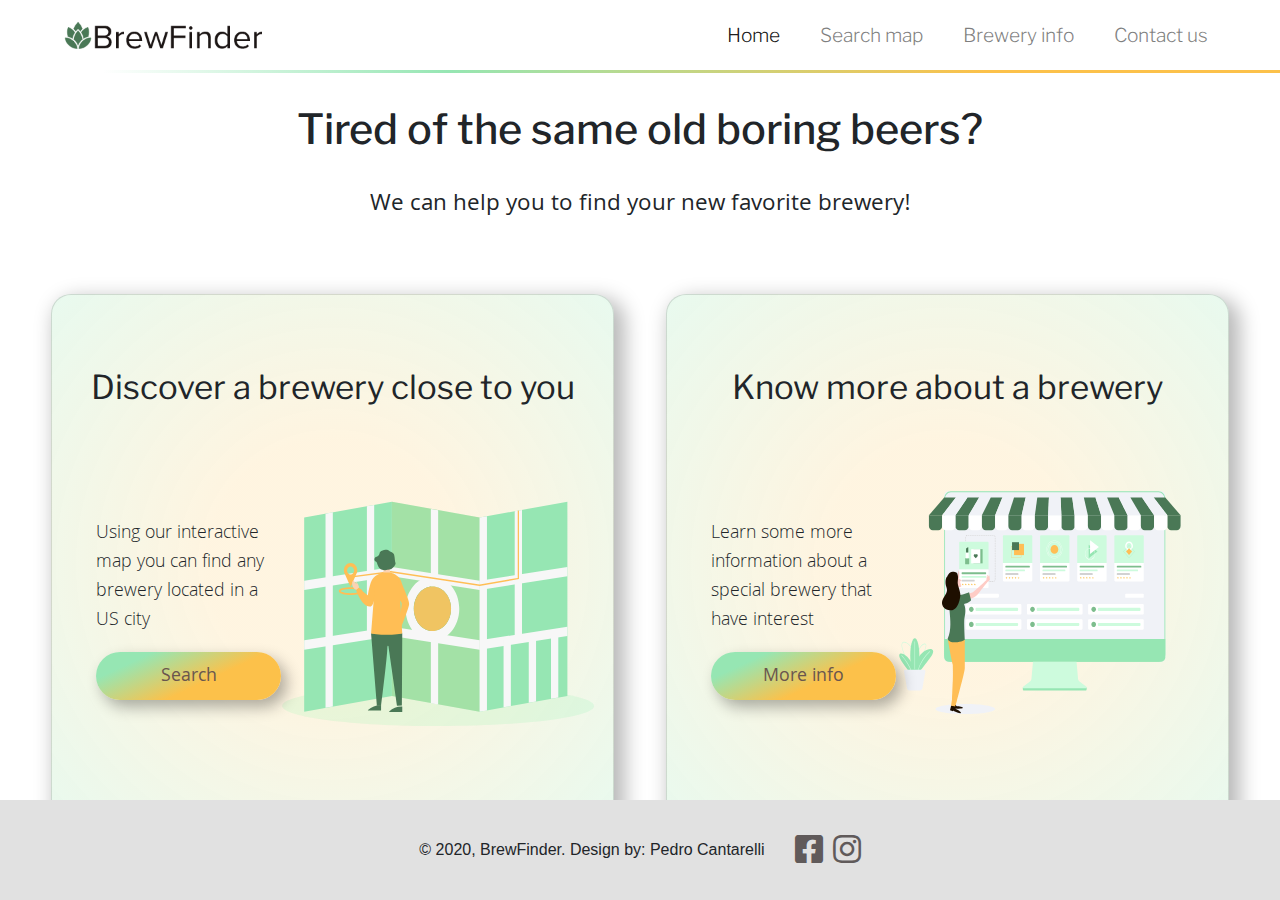
<file: index.html>
<!doctype html>
<html lang="en">

<head>
    <title>BrewFinder</title>
    <!-- Required meta tags -->
    <meta charset="utf-8">
    <meta name="viewport" content="width=device-width, initial-scale=1, shrink-to-fit=no">
    <link rel="stylesheet" href="https://use.fontawesome.com/releases/v5.15.0/css/all.css">
    
    <!-- Bootstrap CSS -->
    <link rel="stylesheet" href="https://stackpath.bootstrapcdn.com/bootstrap/4.3.1/css/bootstrap.min.css"
        integrity="sha384-ggOyR0iXCbMQv3Xipma34MD+dH/1fQ784/j6cY/iJTQUOhcWr7x9JvoRxT2MZw1T" crossorigin="anonymous">
    <link rel="stylesheet" href="assets/css/style.css">
</head>

<body>
    <!-- Header -->
    <header>
        <nav class="navbar navbar-expand-lg navbar-light ">
            <a class="navbar-brand ml-lg-5 ml-3" href="index.html">
                <img src="assets/images/Logo.png" alt="Brew Finder logo">
            </a>
            <button class="navbar-toggler mr-3" type="button" data-toggle="collapse" data-target="#navbarNav"
                aria-controls="navbarNav" aria-expanded="false" aria-label="Toggle navigation">
                <span class="navbar-toggler-icon"></span>
            </button>
            <div class="collapse navbar-collapse justify-content-end mr-4" id="navbarNav">
                <ul class="navbar-nav">
                    <li class="nav-item active mr-4">
                        <a class="nav-link" href="index.html">Home</a>
                    </li>
                    <li class="nav-item  mr-4">
                        <a class="nav-link " href="find_breweries.html">Search map</a>
                    </li>
                    <li class="nav-item mr-4">
                        <a class="nav-link" href="breweries_info.html">Brewery info</a>
                    </li>
                    <li class="nav-item mr-4">
                        <a class="nav-link" href="contact.html">Contact us</a>
                    </li>
                </ul>
            </div>
        </nav>
        <div class="header-line"></div>
    </header>

    <!-- Page -->
    <section class="index-container">
        <div class="index-titles">
            <h1>Tired of the same old boring beers? </h1>
            <h5>We can help you to find your new favorite brewery!</h5>
        </div>

        <!-- Cards -->
        <div class="index-cards">
            <div class="card card-1">
                <div class="card-title">
                    <h3>Discover a brewery close to you</h3>
                </div>
                <div class="card-img">
                    <img src="assets/images/map.svg" alt="Search breweries on map">
                </div>
                <div class="card-sub">
                    <p>Using our interactive map you can find any brewery located in a US city</p>
                    <a href="find_breweries.html" class="button index-btn">Search</a>
                </div>
            </div>
            <div class="card card-2">
                <div class="card-title">
                    <h3>Know more about a brewery</h3>
                </div>
                <div class="card-img">
                    <img src="assets/images/brewery.svg" alt="More brewery info">
                </div>
                <div class="card-sub">
                    <p>Learn some more information about a special brewery that have interest</p>
                    <a href="breweries_info.html" class="button index-btn">More info</a>
                </div>
            </div>
        </div>
    </section>

    <!-- Footer -->
    <footer>
        <div class="footer-items">
            <p>© 2020, BrewFinder. Design by: Pedro Cantarelli</p>
            <div class="social-icons">
                <a href="https://www.facebook.com/"><i class="fab fa-facebook-square"></i></a>
                <a href="https://www.instagram.com/"><i class="fab fa-instagram"></i></a>
            </div>
        </div>
    </footer>

    <!-- Optional JavaScript -->
    <!-- jQuery first, then Popper.js, then Bootstrap JS -->
    <script src="https://code.jquery.com/jquery-3.3.1.slim.min.js"
        integrity="sha384-q8i/X+965DzO0rT7abK41JStQIAqVgRVzpbzo5smXKp4YfRvH+8abtTE1Pi6jizo" crossorigin="anonymous">
    </script>
    <script src="https://cdnjs.cloudflare.com/ajax/libs/popper.js/1.14.7/umd/popper.min.js"
        integrity="sha384-UO2eT0CpHqdSJQ6hJty5KVphtPhzWj9WO1clHTMGa3JDZwrnQq4sF86dIHNDz0W1" crossorigin="anonymous">
    </script>
    <script src="https://stackpath.bootstrapcdn.com/bootstrap/4.3.1/js/bootstrap.min.js"
        integrity="sha384-JjSmVgyd0p3pXB1rRibZUAYoIIy6OrQ6VrjIEaFf/nJGzIxFDsf4x0xIM+B07jRM" crossorigin="anonymous">
    </script>
</body>

</html>
</file>
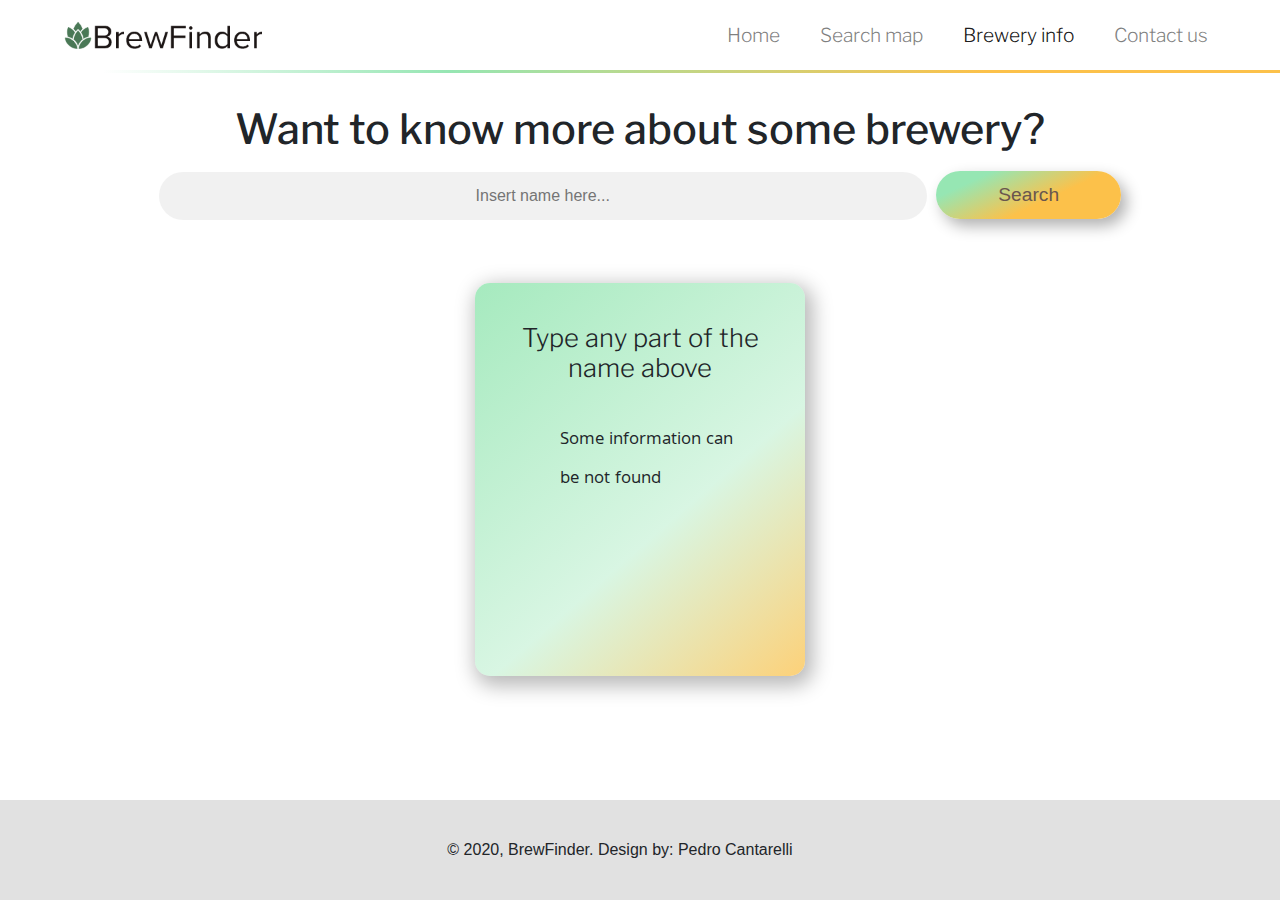
<file: breweries_info.html>
<!doctype html>
<html lang="en">

<head>
    <title>BrewFinder</title>
    <!-- Required meta tags -->
    <meta charset="utf-8">
    <meta name="viewport" content="width=device-width, initial-scale=1, shrink-to-fit=no">

    <!-- Bootstrap CSS -->
    <link rel="stylesheet" href="https://stackpath.bootstrapcdn.com/bootstrap/4.3.1/css/bootstrap.min.css"
        integrity="sha384-ggOyR0iXCbMQv3Xipma34MD+dH/1fQ784/j6cY/iJTQUOhcWr7x9JvoRxT2MZw1T" crossorigin="anonymous">
    <link rel="stylesheet" href="assets/css/style.css">
    <link rel="stylesheet" href="https://cdnjs.cloudflare.com/ajax/libs/font-awesome/5.15.1/css/all.min.css"
        integrity="sha512-+4zCK9k+qNFUR5X+cKL9EIR+ZOhtIloNl9GIKS57V1MyNsYpYcUrUeQc9vNfzsWfV28IaLL3i96P9sdNyeRssA=="
        crossorigin="anonymous" />

    <!-- Javascript-->
    <script src="https://code.jquery.com/jquery-3.5.1.min.js" integrity="sha256-9/aliU8dGd2tb6OSsuzixeV4y/faTqgFtohetphbbj0=" crossorigin="anonymous"></script>
    <script src="assets/js/breweries_info.js"></script>
</head>

<body>
    <!-- Header -->
    <header>
        <nav class="navbar navbar-expand-lg navbar-light ">
            <a class="navbar-brand ml-lg-5 ml-3" href="index.html">
                <img src="assets/images/Logo.png" alt="Brew Finder logo">
            </a>
            <button class="navbar-toggler mr-3" type="button" data-toggle="collapse" data-target="#navbarNav"
                aria-controls="navbarNav" aria-expanded="false" aria-label="Toggle navigation">
                <span class="navbar-toggler-icon"></span>
            </button>
            <div class="collapse navbar-collapse justify-content-end mr-4" id="navbarNav">
                <ul class="navbar-nav">
                    <li class="nav-item  mr-4">
                        <a class="nav-link" href="index.html">Home</a>
                    </li>
                    <li class="nav-item  mr-4">
                        <a class="nav-link " href="find_breweries.html">Search map</a>
                    </li>
                    <li class="nav-item active mr-4">
                        <a class="nav-link" href="breweries_info.html">Brewery info</a>
                    </li>
                    <li class="nav-item mr-4">
                        <a class="nav-link" href="contact.html">Contact us</a>
                    </li>
                </ul>
            </div>
        </nav>
        <div class="header-line"></div>
    </header>

    <!-- Page -->
    <section class="breweryinfo-container">

        <h1>Want to know more about some brewery?</h1>

        <div class="search-container">
            <input type="text" placeholder="Insert name here..." id="input-brewery-name"
                class="search-bar">
            <button onclick="searchInfo()" class="button search" id="btn-search-brewery">Search</button>
            <button class="hidden button reset" onclick="infoResetSearch()">Reset</button>
        </div>

        <div class="error-message"></div>

        <div class="breweries-cards">
            <div class="info-card">
                <div class="info-name">
                    <h3>Type any part of the name above</h3>
                </div>
                <div class="info-address">
                    <i class="fas fa-map-marker-alt"></i>
                    <p class="info-street">Some information can </p>
                    <p class="info-city">be not found</p>
                    <p class="info-state"></p>
                </div>
                <div class="info-phone">
                    <i class="fas fa-phone"></i>
                    <p class="info-number"></p>
                </div>
                <div class="info-website">
                    <i class="fas fa-globe"></i>
                    <p class="info-url"></p>
                </div>
            </div>
        </div>
    </section>

    <!-- Footer -->
    <footer>
        <div class="footer-items">
            <p>© 2020, BrewFinder. Design by: Pedro Cantarelli</p>
            <div class="social-icons">
                <a href="https://www.facebook.com/"><i class="fab fa-facebook-square"></i></a>
                <a href="https://www.instagram.com/"><i class="fab fa-instagram"></i></a>
            </div>
        </div>
    </footer>

    <!-- jQuery first, then Popper.js, then Bootstrap JS -->
    <script src="https://cdnjs.cloudflare.com/ajax/libs/popper.js/1.14.7/umd/popper.min.js"
        integrity="sha384-UO2eT0CpHqdSJQ6hJty5KVphtPhzWj9WO1clHTMGa3JDZwrnQq4sF86dIHNDz0W1" crossorigin="anonymous">
    </script>
    <script src="https://stackpath.bootstrapcdn.com/bootstrap/4.3.1/js/bootstrap.min.js"
        integrity="sha384-JjSmVgyd0p3pXB1rRibZUAYoIIy6OrQ6VrjIEaFf/nJGzIxFDsf4x0xIM+B07jRM" crossorigin="anonymous">
    </script>
</body>

</html>
</file>
<file: assets/css/style.css>
/* Fonts */
@import url('https://fonts.googleapis.com/css2?family=Libre+Franklin:ital,wght@0,100;0,200;0,300;0,400;0,500;0,600;0,700;0,800;0,900;1,100;1,200;1,300;1,400;1,500;1,600;1,700;1,800;1,900&display=swap');
@import url('https://fonts.googleapis.com/css2?family=Khula:wght@300;400;600;700;800&display=swap');

/* Colors */
:root {
    --maximum-yellow-red: #fcc14a;
    --black-coffee: #6a564e;
    --celadon: #96e6b3;
    --amazon: #4a7856;
    --tuscany: #b7999cff;
    --page-bg: #ffffff;
    --search-bar: #e1e1e174;

}

/* Commom style*/
* {
    margin: 0;
    padding: 0;
    box-sizing: border-box;
}

html,
body {
    background-color: var(--page-bg);
    height: 100%;
    width: 100%;

}

h1 {
    margin: 2rem auto 1rem auto;
    font-size: 2.6rem;
    text-align: center;
    padding: 0 5px;
    font-weight: 500;
    font-family: Libre Franklin, sans-serif;

}


h5 {
    margin: 2rem auto 1rem auto;
    font-size: 1.5rem;
    font-weight: 400;
    text-align: center;
    padding: 0 2px;
    font-family: Khula, sans-serif;
    padding: 5px;
}

.button, .index-btn {
    height: 3rem;
    width: 15vw;
    max-width: 185px;
    background: linear-gradient(155deg, #96e6b3 20%, rgb(252, 193, 74) 60%);
    border: 0px;
    border-radius: 1.5rem;
    text-align: center;
    color: var(--black-coffee);
    font-size: 1.2rem;
    box-shadow: 6px 7px 15px 0px #0000004f;
}

.index-btn {
    display: block;
    padding-top: 12px;
    font-weight: 400;
}

.index-btn:hover {
    text-decoration: none;
    color: #000000
}

.button:focus {
    outline: none;
    filter: brightness(1.05);
}

.navbar {
    height: 70px;
}

.navbar-brand img {
    height: 30px;
}

.navbar-toggler {
    border: 0;
    margin-top: 2px;
}

.navbar-toggler:focus {
    border: none;
    box-shadow: 0 1px 1px rgba(0, 0, 0, 0.075) inset, 0 0 8px #96e6b392;
    outline: 0 none;
}

.nav-item {
    font-size: 1.2rem;
    font-family: Libre Franklin, sans-serif;
    font-weight: 300;
}

.header-line {
    background: rgb(255, 255, 255);
    background: linear-gradient(90deg, rgba(255, 255, 255, 1) 8%, rgba(150, 230, 179, 1) 35%, rgba(252, 193, 74, 1) 77%);
    height: 3px;
}

footer {
    width: 100%;
    min-height: 100px;
    background-color: #e1e1e1;
    display: flex;
    flex-direction: column;
    flex-wrap: wrap;
    align-items: center;
    justify-content: center;
    right: 0;
    bottom: 0;
    left: 0;
    margin-top: 30px;
    position: fixed;
}

.footer-items {
    display: flex;
    flex-direction: row;
    gap: 30px;
    justify-content: center;
    align-items: center;
}

.footer-items p {
    margin: 0;
}

.social-icons {
    display: flex;
    flex-direction: row;
    gap: 10px;
}

.social-icons i {
    font-size: 2rem;
    color: rgb(96, 90, 90);
}

.social-icons i:hover,
.social-icons i:focus {
    color: rgb(121, 117, 117);
}

/* Index page */
.index-container {
    display: flex;
    flex-direction: column;
    align-items: center;
    justify-content: space-evenly;
    padding: 0 2% 0 2%;
    margin-bottom: 150px;
}

.index-titles {
    margin-bottom: 3vh;
}

.index-cards {
    display: flex;
    flex-direction: row;
    width: 100%;
    margin: 0 auto;
    align-items: center;
    justify-content: center;
}

.card {
    display: grid;
    grid-template-columns: 40% 60%;
    grid-template-rows: 25% 65%;
    margin: clamp(0px, 2vw, 50px);
    padding: 1%;
    width: 45vw;
    max-width: 700px;
    max-height: 600px;
    height: 60vh;
    justify-items: center;
    align-items: center;
    border-radius: 20px;
    box-shadow: 7px 8px 20px 4px #00000047;
    background: radial-gradient(circle, #fcc14a2b 32%, #96e6b338 100%);
    transition: transform 0.2s ease-in;
}

.card:hover {
    transform: scale(1.05);
}

.card-2 img {
    padding-right: 30px;
}

.card-title {
    grid-column-start: 1;
    grid-column-end: 3;
    grid-row-start: 1;
    grid-row-end: 2;
    text-align: center;
    margin-top: 20px;
    padding-top: 2rem;
}

.card-title h3 {
    font-size: clamp(28px, 5vw, 33px);
    font-weight: 400;
    font-family: Libre Franklin, sans-serif;
}

.card-img {
    grid-column-start: 2;
    grid-column-end: 3;
    grid-row-start: 2;
    grid-row-end: 3;
}

.card-img img {
    width: 100%;
    max-width: 30vw;
}

.card-sub {
    grid-column-start: 1;
    grid-column-end: 2;
    grid-row-start: 2;
    grid-row-end: 3;
    text-align: left;
    max-width: 100%;
    align-self: center;
    padding: 1rem 0 0 2rem;
    font-size: 1.2rem;
    font-family: Khula, sans-serif;
    font-weight: 100;
}

.card-sub button {
    margin-top: 20px;
    padding-top: 5px;
}

/* Find breweries page */
.find-breweries-page {
    display: flex;
    flex-direction: column;
    align-items: center;
    height: 91vh;
}

.search-container {
    margin: 0 auto 0.5rem auto;
}

.search-bar {
    height: 3rem;
    width: 60vw;
    margin-right: 5px;
    background-color: var(--search-bar);
    border: 0px;
    border-radius: 1.5rem;
    text-align: center;
}

.search-bar:focus {
    outline: none;
    filter: brightness(0.95);
}

.error-message p {
    color: red;
    font-size: 0.8rem;
    font-weight: 500;
    margin: 0;
}

#map {
    width: 80vw;
    height: 73%;
    box-shadow: 0px 1px 18px 0px #0000008a;
    margin-top: 3vh;
}

.map-brewery-name {
    color: var(--black-coffee);
    font-size: 1.35rem;
    margin-bottom: 1rem;
}

.map-brewery-address {
    color: var(--black-coffee);
    font-size: 1rem;
    font-weight: 300;
    margin-bottom: .5rem;
}

.map-brewery-url a {
    color: var(--black-coffee);
    font-size: 1rem;
    font-weight: 400;
}

.hidden {
    display: none;
}

/* Brewery Info page */
.breweryinfo-container {
    display: flex;
    flex-direction: column;
    align-items: center;
    padding-bottom: 100px;
}

.breweries-cards {
    display: flex;
    flex-direction: row;
    flex-wrap: wrap;
    margin-top: 30px;
    justify-content: center;
}

.info-card {
    background: linear-gradient(139deg, rgb(150 230 179 / 85%) 0%, rgb(150 230 179 / 37%) 60%, rgb(252 193 74 / 74%) 100%);
    padding: 40px;
    border-radius: 15px;
    box-shadow: 4px 6px 20px 4px #00000047;
    width: 330px;
    margin: 25px;
}

.info-name h3 {
    font-weight: 300;
    font-family: Libre Franklin, sans-serif;
    text-align: center;
    font-size: 1.6rem;
    height: 90px;
}

.info-card i {
    font-size: 2rem;
    color: #4a7856a7;
}

.info-card p {
    margin-bottom: .2rem;
    font-family: Khula, sans-serif;
    font-size: 1.1rem;
    padding-left: 10px;
}

.info-address,
.info-phone,
.info-website {
    width: 100%;
    display: grid;
    grid-template-columns: 35px 1fr;
    margin-bottom: 15px;
}

.info-address {
    height: 100px;
}

.info-phone {
    height: 40px;
}

.info-website {
    height: 30px;
}

.info-url,
.info-link {
    font-size: 16px !important;
    text-decoration: none;
    color: #4a7856a7;
}

.info-link:hover {
    text-decoration: none;
    color: var(--black-coffee);
}

.info-street,
.info-number,
.info-url {
    padding-top: 7px;
}

.fa-map-marker-alt {
    grid-column-start: 1;
    grid-column-end: 2;
}

.info-street,
.info-city,
.info-state {
    grid-column-start: 2;
    grid-column-end: 3;
}

/* Contact page */
.contact-container {
    padding: 0 5%;
}

.contact-form {
    max-width: 900px;
    margin: 40px auto;
}

.form-group label {
    font-family: Khula, sans-serif;
}

.form-group textarea:focus,
input[type="text"]:focus,
input[type="email"]:focus,
.uneditable-input:focus {
    border: none;
    box-shadow: 0 1px 1px rgba(0, 0, 0, 0.075) inset, 0 0 8px #96e6b392;
    outline: 0 none;
}

#form-name,
#form-email,
#form-subject,
#form-message {
    background-color: var(--search-bar);
    border: 0px;
    border-radius: 1.5rem;
}

.search-bar:focus {
    outline: none;
    filter: brightness(0.95);
}

.form-check-input {
    appearance: none;
    -webkit-appearance: none;
    height: 15px;
    width: 15px;
    background-color: var(--maximum-yellow-red);
    border-radius: 2px;
    cursor: pointer;
    display: flex;
    align-items: center;
    justify-content: center;
    outline: none;
}

.form-check-input:after {
    font-family: "Font Awesome 5 Free";
    font-weight: 900;
    content: "\f00c";
    font-size: 9px;
    color: #ffffff;
    display: none;
}

.form-check-input:hover,
.form-check-input:focus {
    outline: none;
    filter: brightness(0.95);
}

.form-check-input:checked {
    background-color: var(--amazon);
}

.form-check-input:checked:after {
    display: block;
}

.form-check-label {
    font-size: 0.9rem;
    margin-left: 4px;
    cursor: pointer;
}

#send-sucess {
    font-weight: 500;
    margin-top: 15px;
    color: var(--amazon);
}

@media only screen and (max-width:420px) {

    footer {
        position: inherit;
    }

    .footer-items {
        flex-direction: column;
        gap: 10px;
    }

    .footer-items p {
        padding-top: 10px;
        font-size: .9rem;
    }

    h1 {
        font-size: 1.75rem;
    }

    .button {
        width: 30vw;
    }

    #map {
        width: 100vw;
    }
}

@media only screen and (max-width: 990px) {

    .navbar-nav {
        background-color: #ffffff;
        padding: 15px 10px 12px;
        box-shadow: 7px 9px 15px 0px #0000000f;
        transform: translateX(-10px);
    }

    .index-container {
        justify-content: inherit;
        margin-bottom: 0;
    }

    .index-cards {
        flex-direction: column;
    }

    .card {
        width: clamp(335px, 80%, 600px);
        display: flex;
        flex-direction: column;
        justify-content: center;
        align-items: center;
        min-height: 600px;
        height: 100vw;
        max-height: 750px;
        padding: 4% 6%;
        text-align: center;
        margin-bottom: 30px;
    }

    .card-title {
        padding-top: 0px;
        margin-top: 0px;
    }

    .card-img img {
        width: 100%;
        max-width: 90%;
        margin: 0 auto 35px auto;
    }

    .card-2 img {
        margin-top: 15px;
    }

    .card-sub {
        padding: 0px;
        text-align: center;
    }

    .card-sub .button {
        min-width: 185px;
    }
}
</file>
